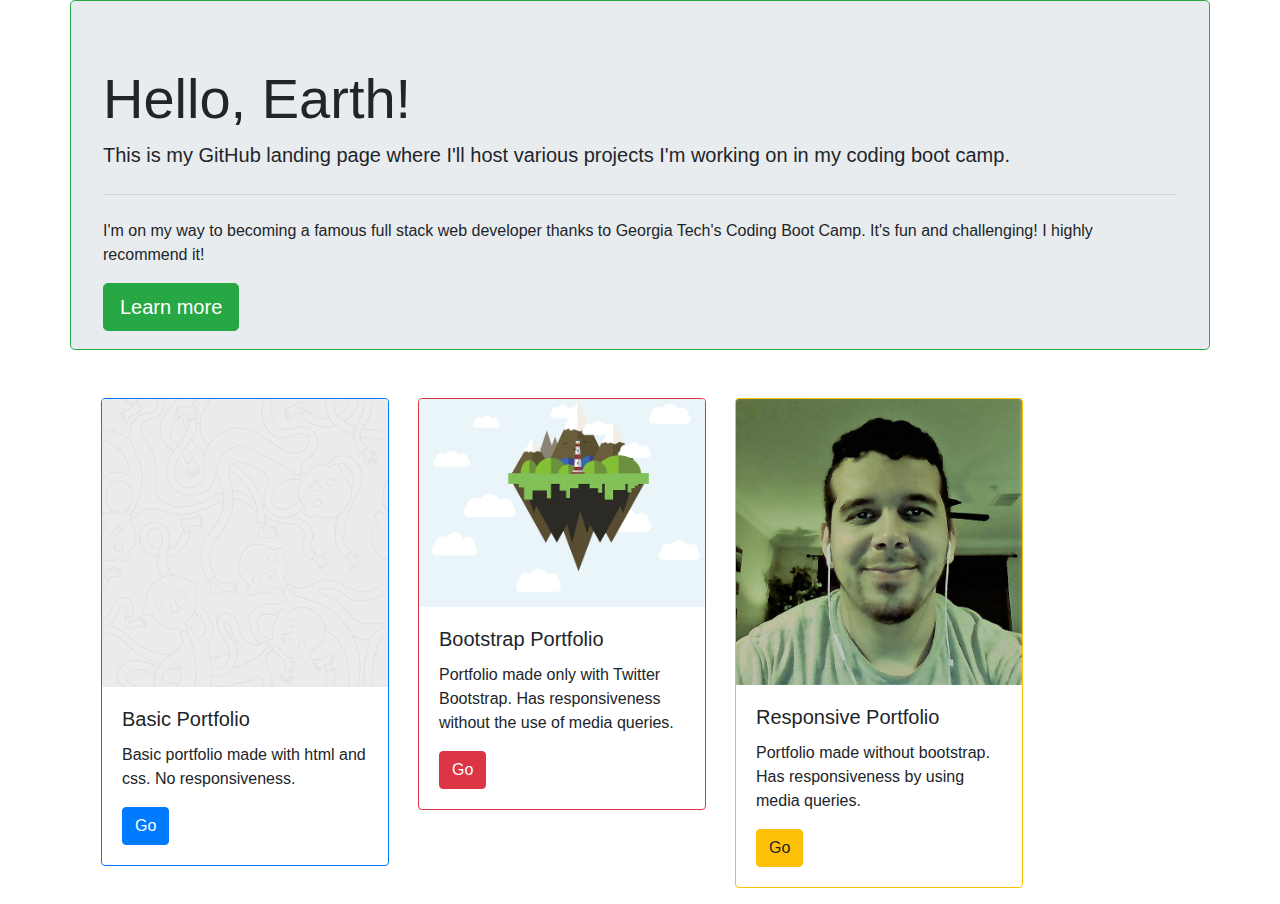
<file: index.html>
<!doctype html>
<html lang="en">
<head>
	<meta charset="UTF-8">
	<meta http-equiv="X-UA-Compatible" content="ie=edge">
	<link rel="stylesheet" href="https://maxcdn.bootstrapcdn.com/bootstrap/4.0.0/css/bootstrap.min.css" integrity="sha384-Gn5384xqQ1aoWXA+058RXPxPg6fy4IWvTNh0E263XmFcJlSAwiGgFAW/dAiS6JXm" crossorigin="anonymous">

	<title>Root</title>
</head>

<body>
	<header>
		<div class="jumbotron border border-success container" style="height: 350px;">
			<h1 class="display-4">Hello, Earth!</h1>
			<p class="lead">This is my GitHub landing page where I'll host various projects I'm working on in my coding boot camp.</p>
			<hr class="my-4">
			<p>I'm on my way to becoming a famous full stack web developer thanks to Georgia Tech's Coding Boot Camp. It's fun and challenging! I highly recommend it!</p>
			<p class="lead">
				<a class="btn btn-success btn-lg" href="https://bootcamp.pe.gatech.edu/" target="_blank" role="button">Learn more</a>
			</p>
		</div>
	</header>

<div class="container m-auto">
	<div class="row">
		<div class="col-lg-3 m-3">
			<div class="card border border-primary" style="width: 18rem;">
				<img class="card-img-top" src="images/ignasi_pattern_s.png" alt="Card image cap">
				<div class="card-body">
					<h5 class="card-title">Basic Portfolio</h5>
					<p class="card-text">Basic portfolio made with html and css. No responsiveness.</p>
					<a href="https://agonz519.github.io/Basic-Portfolio/" target="_blank" class="btn btn-primary">Go</a>
				</div>
			</div>
		</div>
		<div class="col-lg-3 m-3">
			<div class="card border border-danger" style="width: 18rem;">
				<img class="card-img-top" src="images/rpg_game.png" alt="Card image cap">
				<div class="card-body">
					<h5 class="card-title">Bootstrap Portfolio</h5>
					<p class="card-text">Portfolio made only with Twitter Bootstrap. Has responsiveness without the use of media queries.</p>
					<a href="https://agonz519.github.io/Bootstrap-Portfolio/" target="_blank" class="btn btn-danger">Go</a>
				</div>
			</div>
		</div>
		<div class="col-lg-3 m-3">
			<div class="card border border-warning" style="width: 18rem;">
				<img class="card-img-top" src="images/Alex.jpg" alt="Card image cap">
				<div class="card-body">
					<h5 class="card-title">Responsive Portfolio</h5>
					<p class="card-text">Portfolio made without bootstrap. Has responsiveness by using media queries.</p>
					<a href="https://agonz519.github.io/Responsive-Portfolio/" target="_blank" class="btn btn-warning">Go</a>
				</div>
			</div>
		</div>
	</div>
</div>




</body>
</html>
</file>
